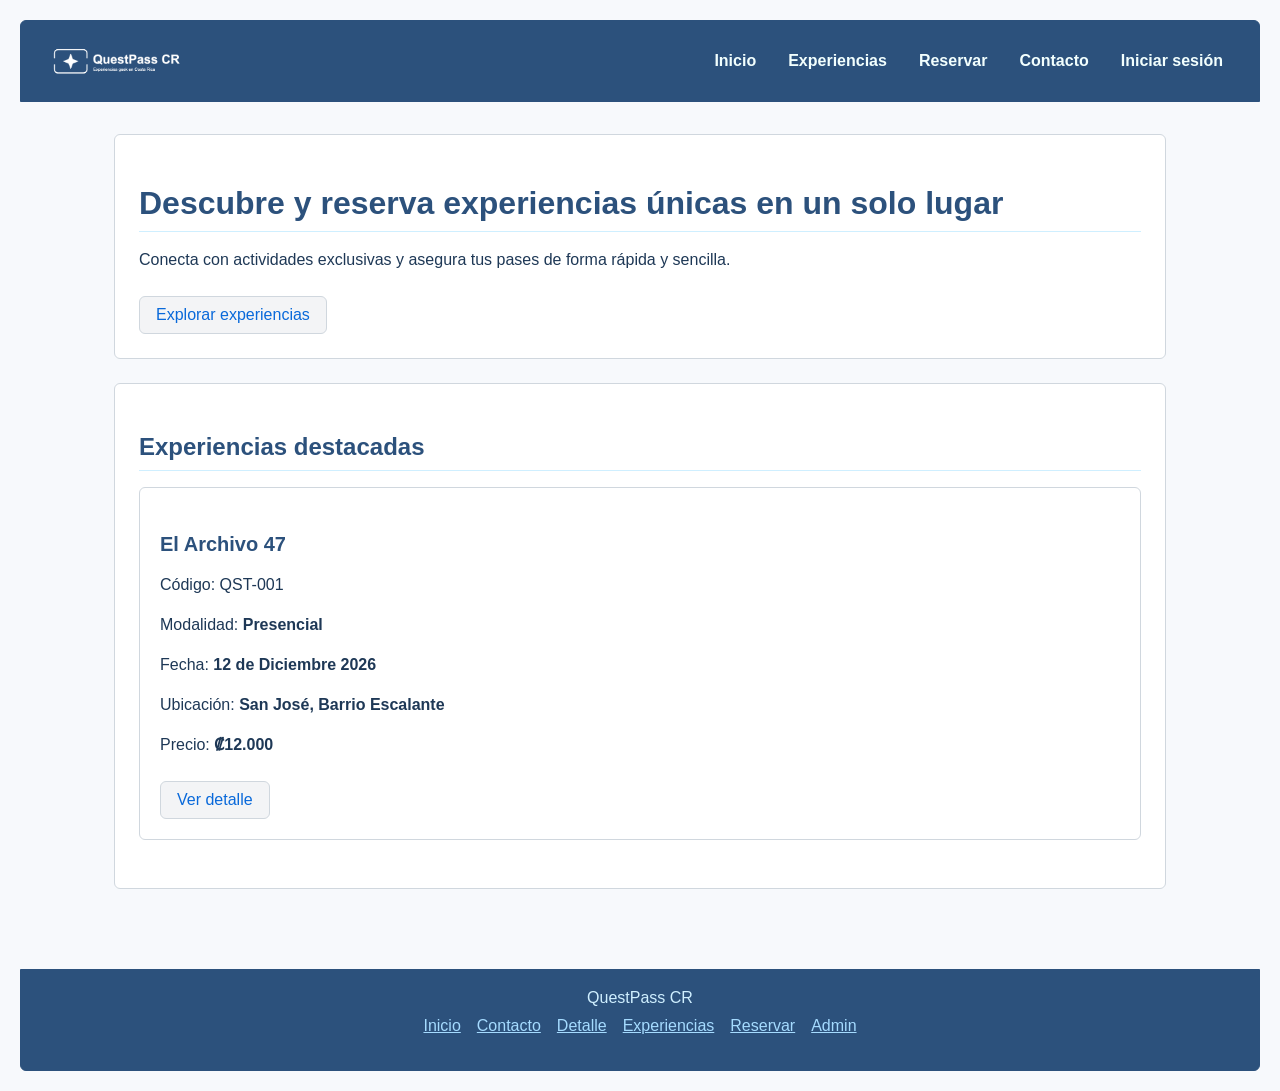
<file: index.html>
<!DOCTYPE html>
<html lang="es">
<head>
    <meta charset="UTF-8">
    <meta name="viewport" content="width=device-width, initial-scale=1.0">
    <title>Inicio | QuestPass CR</title>
    <meta name="description" content="Plataforma para descubrir y reservar experiencias únicas en QuestPass CR.">
    <link rel="stylesheet" href="assets/css/base.css">
    <script src="assets/js/main.js" defer></script>
</head>
<body>

    <header>
        <a href="index.html" aria-label="QuestPass CR, inicio"><img src="assets/icons/logo.png" alt="QuestPass CR" class="logo-sitio"></a>
        <nav aria-label="Navegación principal">
            <a href="index.html">Inicio</a>
            <a href="experiencias.html">Experiencias</a>
            <a href="reservar.html">Reservar</a>
            <a href="contacto.html">Contacto</a>
            <a href="login.html">Iniciar sesión</a>
        </nav>
    </header>

    <main>
        <!-- Seccion Hero -->
        <section>
            <h1>Descubre y reserva experiencias únicas en un solo lugar</h1>
            <p>Conecta con actividades exclusivas y asegura tus pases de forma rápida y sencilla.</p>
            <a href="experiencias.html">Explorar experiencias</a>
        </section>

        <!-- Sección de Destacados -->
        <section aria-labelledby="experiencias-destacadas">
            <h2 id="experiencias-destacadas">Experiencias destacadas</h2>

            <article class="experiencia-card">
                <h3>El Archivo 47</h3>
                <p>Código: QST-001</p>
                <p>Modalidad: <strong>Presencial</strong></p>
                <p>Fecha: <strong>12 de Diciembre 2026</strong></p>
                <p>Ubicación: <strong>San José, Barrio Escalante</strong></p>
                <p>Precio: <strong>₡12.000</strong></p>
                <a href="detalle.html">Ver detalle</a>
            </article>

            <!-- tajtas adicionales de experiencias -->
        </section>
    </main>


    <footer>
        <div>
        QuestPass CR
            <ul>
                <li><a href="index.html">Inicio</a></li>
                <li><a href="contacto.html">Contacto</a></li>
                <li><a href="detalle.html">Detalle</a></li>
                <li><a href="experiencias.html">Experiencias</a></li>
                <li><a href="reservar.html">Reservar</a></li>
                <li><a href="login.html">Admin</a></li>
            </ul>
        </div>
    </footer>


</body>
</html>
</file>
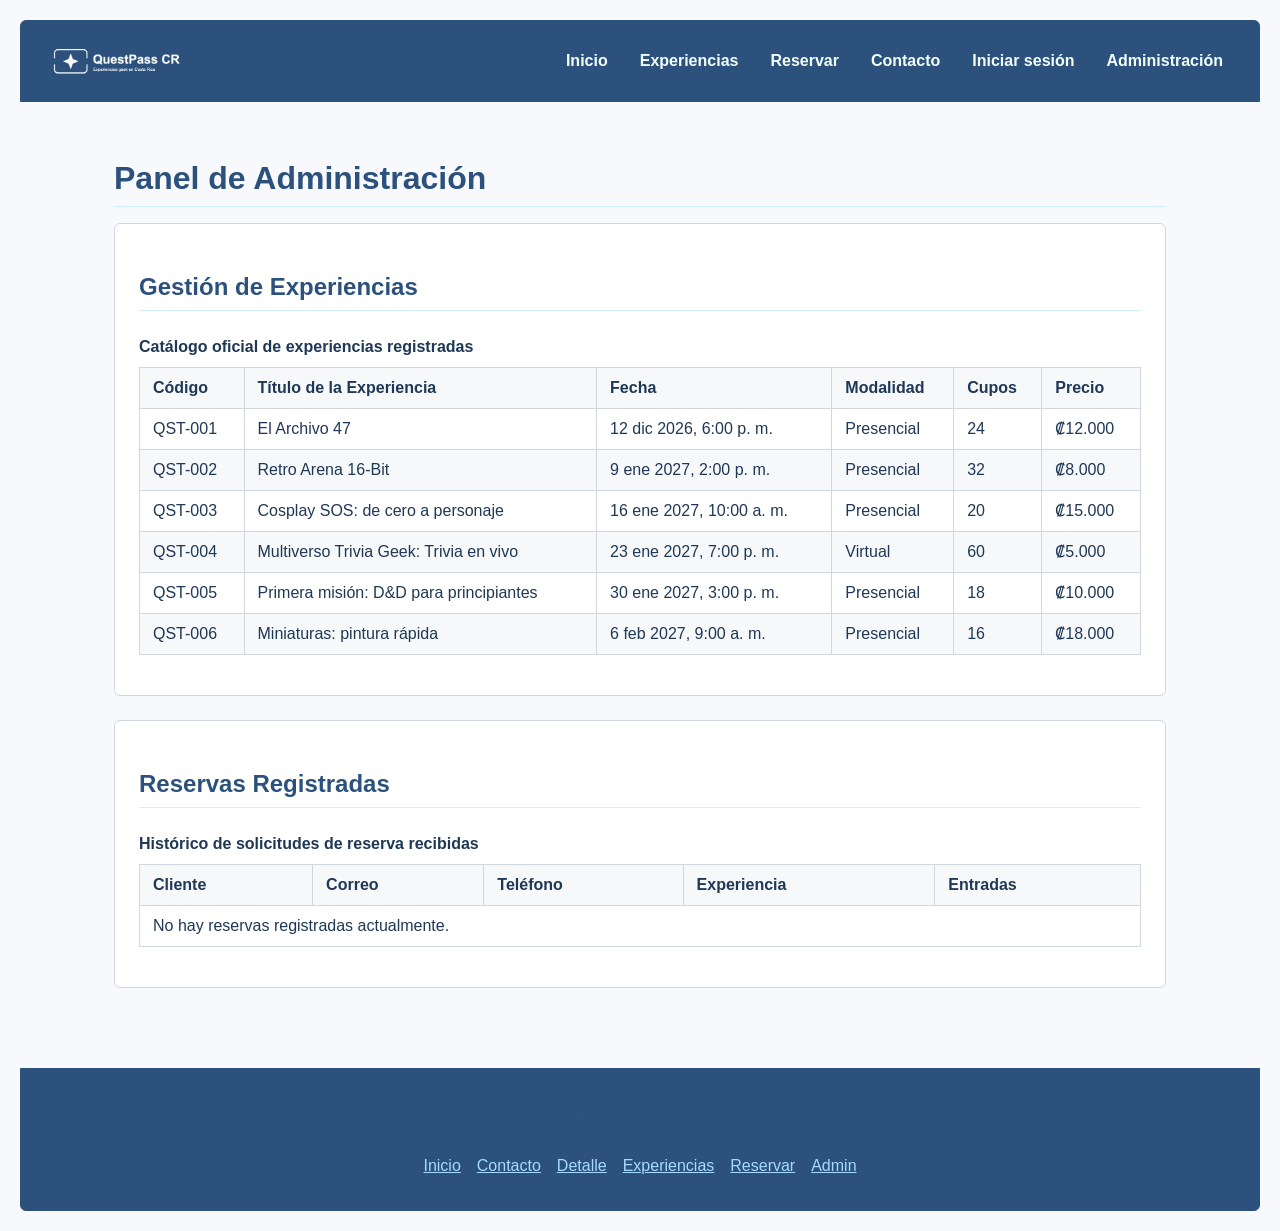
<file: admin.html>
<!DOCTYPE html>
<html lang="es">
<head>
    <meta charset="UTF-8">
    <meta name="viewport" content="width=device-width, initial-scale=1.0">
    <title>Panel de Administración | QuestPass CR</title>
    <meta name="description" content="Maqueta visual del panel administrativo para gestión de experiencias y reservas en QuestPass CR.">
    <link rel="stylesheet" href="assets/css/base.css">
    <script src="assets/js/main.js" defer></script>
</head>
<body>

    <!-- Encabezado e identidad del sitio -->
    <header>
        <a href="index.html">
            <img src="assets/icons/logo.png" alt="QuestPass CR" class="logo-sitio">
        </a>
        <nav aria-label="Navegación principal">
            <a href="index.html">Inicio</a>
            <a href="experiencias.html">Experiencias</a>
            <a href="reservar.html">Reservar</a>
            <a href="contacto.html">Contacto</a>
            <a href="login.html">Iniciar sesión</a>
            <a href="admin.html">Administración</a>
        </nav>
    </header>

    <!-- Contenido principal del panel -->
    <main>
        <h1>Panel de Administración</h1>

        <!-- Sección 1: Gestión de Experiencias (6 registros oficiales) -->
        <section aria-labelledby="titulo-experiencias">
            <h2 id="titulo-experiencias">Gestión de Experiencias</h2>

            <div class="tabla-contenedor">
            <table>
                <caption>Catálogo oficial de experiencias registradas</caption>
                <thead>
                    <tr>
                        <th scope="col">Código</th>
                        <th scope="col">Título de la Experiencia</th>
                        <th scope="col">Fecha</th>
                        <th scope="col">Modalidad</th>
                        <th scope="col">Cupos</th>
                        <th scope="col">Precio</th>
                    </tr>
                </thead>
                <tbody>
                    <tr>
                        <td>QST-001</td>
                        <td>El Archivo 47</td>
                        <td><time datetime="2026-12-12">12 dic 2026, 6:00 p. m.</time></td>
                        <td>Presencial</td>
                        <td>24</td>
                        <td>₡12.000</td>
                    </tr>
                    <tr>
                        <td>QST-002</td>
                        <td>Retro Arena 16-Bit</td>
                        <td><time datetime="2027-01-09">9 ene 2027, 2:00 p. m.</time></td>
                        <td>Presencial</td>
                        <td>32</td>
                        <td>₡8.000</td>
                    </tr>
                    <tr>
                        <td>QST-003</td>
                        <td>Cosplay SOS: de cero a personaje</td>
                        <td><time datetime="2027-01-16">16 ene 2027, 10:00 a. m.</time></td>
                        <td>Presencial</td>
                        <td>20</td>
                        <td>₡15.000</td>
                    </tr>
                    <tr>
                        <td>QST-004</td>
                        <td>Multiverso Trivia Geek: Trivia en vivo</td>
                        <td><time datetime="2027-01-23">23 ene 2027, 7:00 p. m.</time></td>
                        <td>Virtual</td>
                        <td>60</td>
                        <td>₡5.000</td>
                    </tr>
                    <tr>
                        <td>QST-005</td>
                        <td>Primera misión: D&D para principiantes</td>
                        <td><time datetime="2027-01-30">30 ene 2027, 3:00 p. m.</time></td>
                        <td>Presencial</td>
                        <td>18</td>
                        <td>₡10.000</td>
                    </tr>
                    <tr>
                        <td>QST-006</td>
                        <td>Miniaturas: pintura rápida</td>
                        <td><time datetime="2027-02-06">6 feb 2027, 9:00 a. m.</time></td>
                        <td>Presencial</td>
                        <td>16</td>
                        <td>₡18.000</td>
                    </tr>
                </tbody>
            </table>
            </div>
        </section>

        <!-- Sección 2: Gestión de Reservas (Tabla vacía) -->
        <section aria-labelledby="titulo-reservas">
            <h2 id="titulo-reservas">Reservas Registradas</h2>

            <div class="tabla-contenedor">
            <table>
                <caption>Histórico de solicitudes de reserva recibidas</caption>
                <thead>
                    <tr>
                        <th scope="col">Cliente</th>
                        <th scope="col">Correo</th>
                        <th scope="col">Teléfono</th>
                        <th scope="col">Experiencia</th>
                        <th scope="col">Entradas</th>
                    </tr>
                </thead>
               <tbody>


                    <!--<tr>
                        <td>Amin Rojas</td>
                        <td>arojasrh@ucenfotec.ac.cr</td>
                        <td>7158-9006</td>
                        <td>QST-001</td>
                        <td>10</td>
                     </tr>
                     <tr>
                        <td>Danny Mesen</td>
                        <td>dmesen@ucenfotec.ac.cr</td>
                        <td>1234-5678</td>
                        <td>QST-001</td>
                        <td>5</td>
                     </tr>
                     <tr>
                        <td>Maria Baltodano</td>
                        <td>mbaltodanos@ucenfotec.ac.cr</td>
                        <td>8888-9999</td>
                        <td>QST-001</td>
                        <td>7</td>
                     </tr>
                </tbody> -->

                    <tr>
                        <td colspan="5">No hay reservas registradas actualmente.</td>
                    </tr>
            </table>
            </div>
        </section>

    </main>

    <!-- Pie de página /footer -->
    <footer>
        <div>
        <h3>QuestPass CR</h3>
            <ul>
                <li><a href="index.html">Inicio</a></li>
                <li><a href="contacto.html">Contacto</a></li>
                <li><a href="detalle.html">Detalle</a></li>
                <li><a href="experiencias.html">Experiencias</a></li>
                <li><a href="reservar.html">Reservar</a></li>
                <li><a href="login.html">Admin</a></li>
            </ul>
        </div>
    </footer>

</body>
</html>
</file>
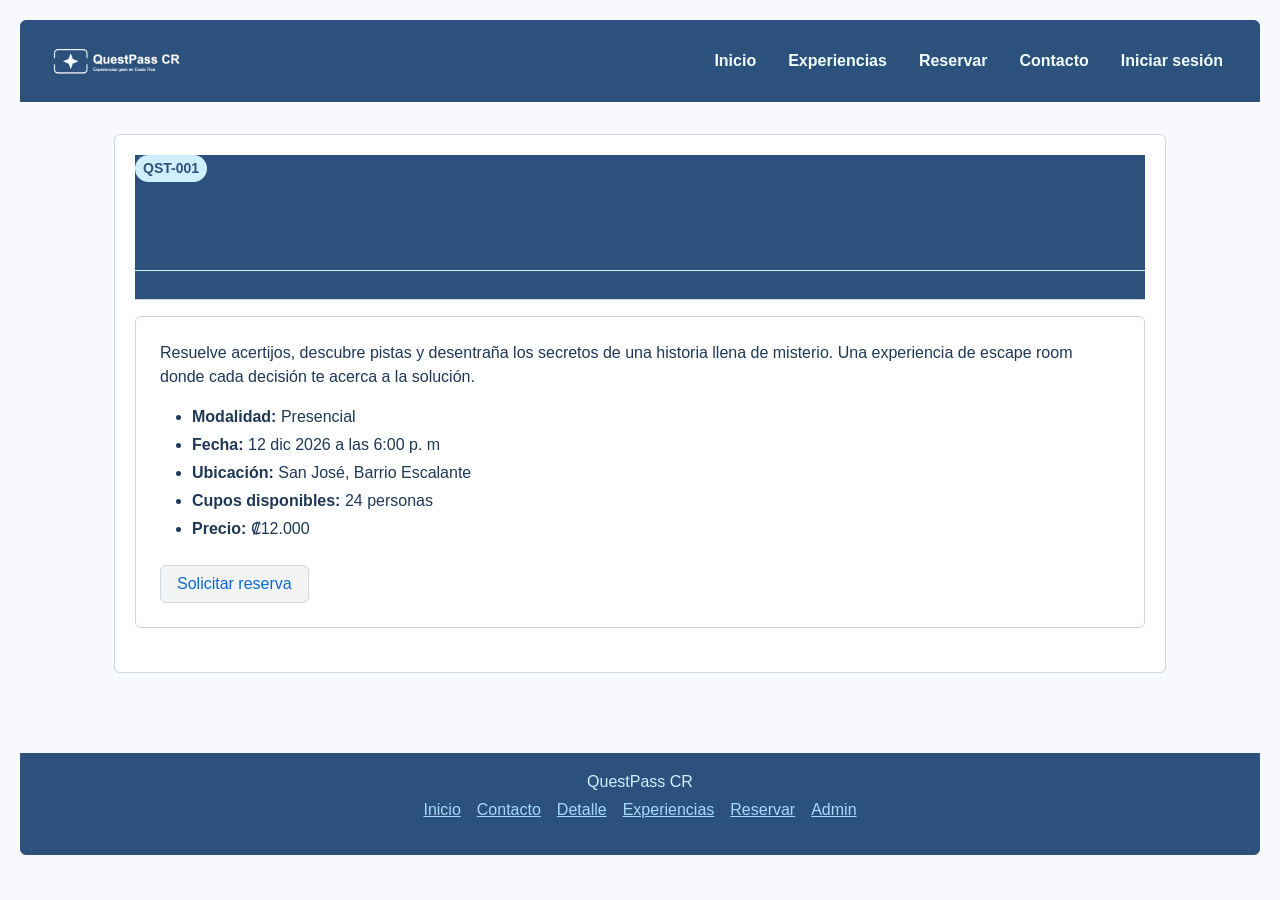
<file: detalle.html>
<!DOCTYPE html>
<html lang="es">
<head>
    <meta charset="UTF-8">
    <meta name="viewport" content="width=device-width, initial-scale=1.0">
    <title>Detalle de Experiencia | QuestPass CR</title>
    <meta name="description" content="Información detallada sobre la experiencia QST-001: Tour de aventura y senderismo nocturno.">
    <link rel="stylesheet" href="assets/css/base.css">
    <script src="assets/js/main.js" defer></script>
</head>
<body>

    <!-- Encabezado principal e identidad del sitio -->
    <header>
        <a href="index.html">
            <img src="assets/icons/logo.png" alt="QuestPass CR" class="logo-sitio">
        </a>
        <nav aria-label="Navegación principal">
            <a href="index.html">Inicio</a>
            <a href="experiencias.html">Experiencias</a>
            <a href="reservar.html">Reservar</a>
            <a href="contacto.html">Contacto</a>
            <a href="login.html">Iniciar sesión</a>
        </nav>
    </header>

    <!-- Contenido principal: Ficha ampliada de QST-001 -->
    <main>
        <article class="detalle-card">
            <header>
                <p class="codigo">QST-001</p>
                <h1>El Archivo 47</h1>
            </header>

            <section class="info-experiencia">
                <h2 class="sr-only">Detalles de la experiencia</h2>
                <p>
                    Resuelve acertijos, descubre pistas y desentraña los secretos de una historia llena de misterio. Una experiencia de escape room donde cada decisión te acerca a la solución.
                </p>

                <ul>
                    <li><strong>Modalidad:</strong> Presencial</li>
                    <li><strong>Fecha:</strong> <time datetime="2026-10-20">12 dic 2026 a las 6:00 p. m</time></li>
                    <li><strong>Ubicación:</strong> San José, Barrio Escalante</li>
                    <li><strong>Cupos disponibles:</strong> 24 personas</li>
                    <li><strong>Precio:</strong> ₡12.000</li>
                </ul>

                <a href="reservar.html" class="boton">Solicitar reserva</a>
            </section>
        </article>
    </main>

    <!-- Pie de página -->
    <footer>
        <div>
        QuestPass CR
            <ul>
                <li><a href="index.html">Inicio</a></li>
                <li><a href="contacto.html">Contacto</a></li>
                <li><a href="detalle.html">Detalle</a></li>
                <li><a href="experiencias.html">Experiencias</a></li>
                <li><a href="reservar.html">Reservar</a></li>
                <li><a href="login.html">Admin</a></li>
            </ul>
        </div>
    </footer>

</body>
</html>
</file>
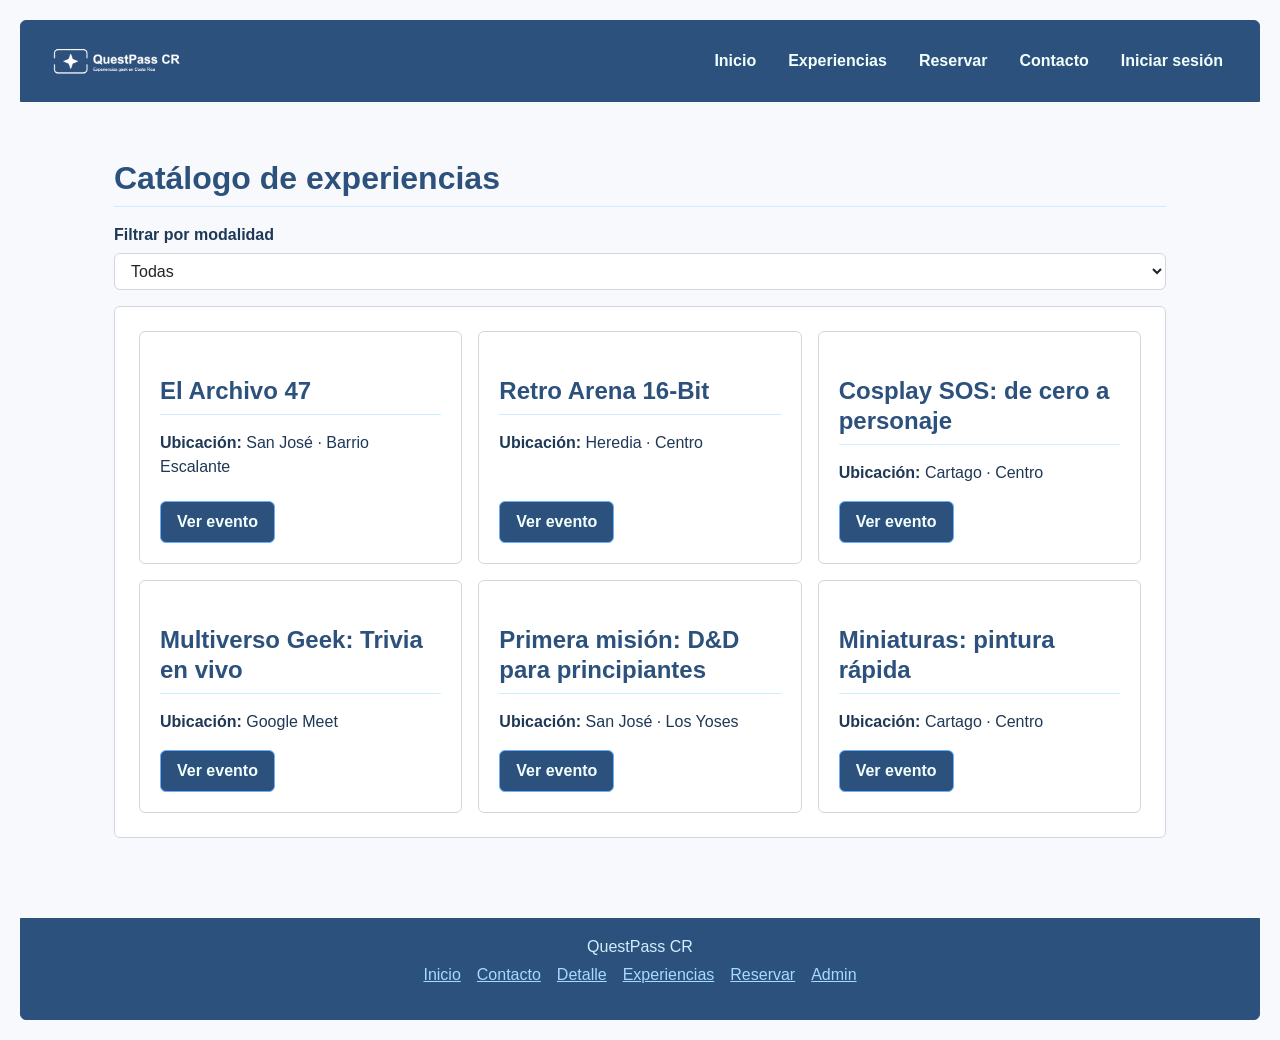
<file: experiencias.html>
<!DOCTYPE html>
<html lang="es"><head>
<meta charset="UTF-8"><meta name="viewport" content="width=device-width, initial-scale=1.0">
<title>Experiencias | QuestPass CR</title>
<meta name="description" content="Catálogo oficial de experiencias QuestPass CR.">
<link rel="stylesheet" href="assets/css/base.css">
<script src="assets/js/datos.js" defer></script>
<script src="assets/js/experiencias.js" defer></script>
<script src="assets/js/main.js" defer></script>
</head><body>
<header><a href="index.html" aria-label="QuestPass CR, inicio"><img src="assets/icons/logo.png" alt="QuestPass CR" class="logo-sitio"></a>
<nav aria-label="Navegación principal"><a href="index.html">Inicio</a><a href="experiencias.html">Experiencias</a><a href="reservar.html">Reservar</a><a href="contacto.html">Contacto</a><a href="login.html">Iniciar sesión</a></nav></header>
<main><h1>Catálogo de experiencias</h1>
<div class="filtro-modalidad"><label for="filtro-modalidad">Filtrar por modalidad</label>
<select id="filtro-modalidad"><option value="todas">Todas</option><option value="Presencial">Presencial</option><option value="Virtual">Virtual</option></select></div>
<section aria-labelledby="titulo-catalogo" class="eventos-layout"><h2 id="titulo-catalogo" class="sr-only">Listado de experiencias</h2>
<div id="contenedor-experiencias" class="eventos-layout__tarjetas" aria-live="polite"></div></section>
</main><footer><div>QuestPass CR<ul><li><a href="index.html">Inicio</a></li><li><a href="contacto.html">Contacto</a></li><li><a href="detalle.html">Detalle</a></li><li><a href="experiencias.html">Experiencias</a></li><li><a href="reservar.html">Reservar</a></li><li><a href="login.html">Admin</a></li></ul></div></footer>
</body></html>
</file>
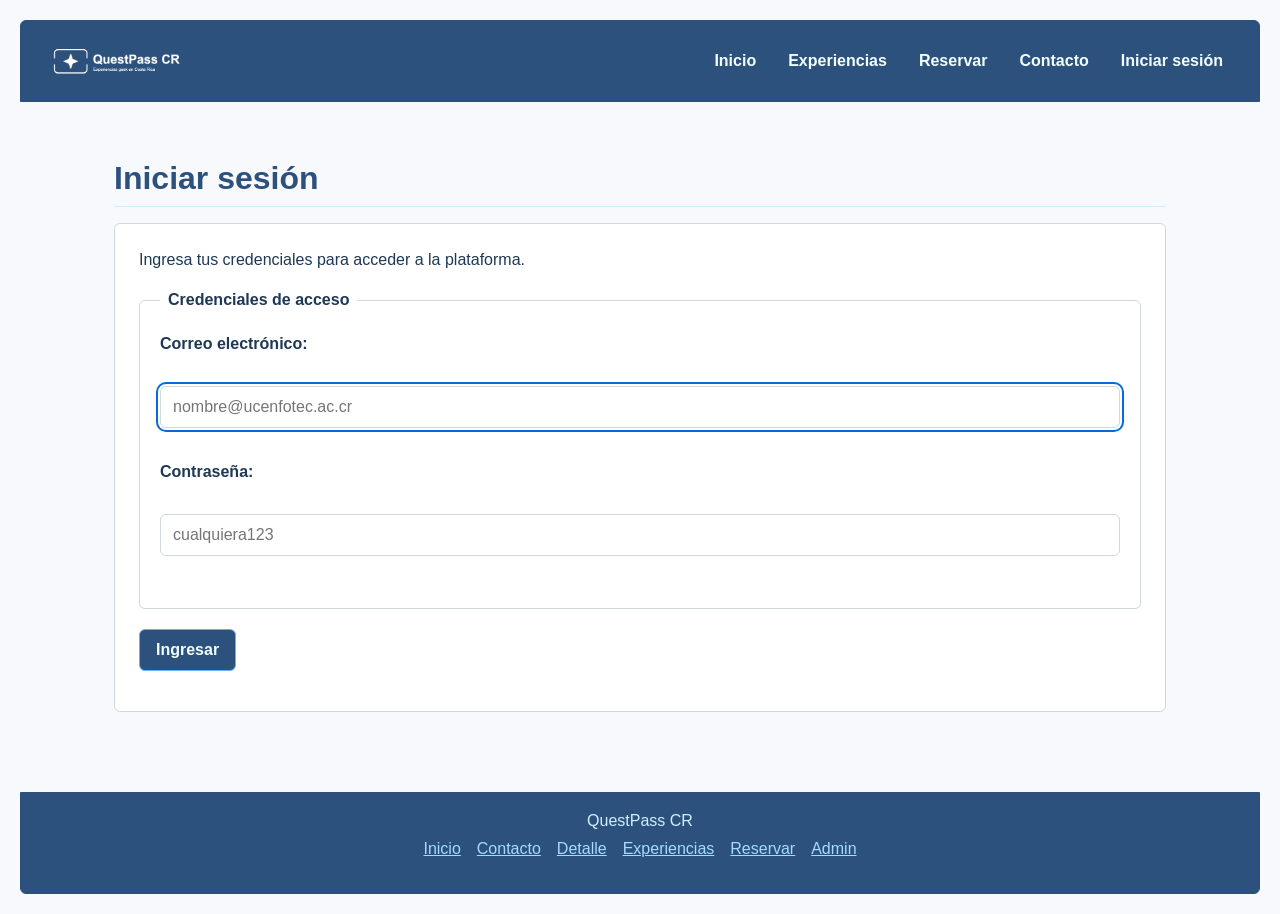
<file: login.html>
<!DOCTYPE html>
<html lang="es">
<head>
    <meta charset="UTF-8">
    <meta name="viewport" content="width=device-width, initial-scale=1.0">
    <title>Iniciar Sesión | QuestPass CR</title>
    <meta name="description" content="Formulario de inicio de sesión para la plataforma QuestPass CR.">
    <link rel="stylesheet" href="assets/css/base.css">
    <script src="assets/js/formulario-secuencial.js" defer></script>
    <script src="assets/js/solo-letras.js" defer></script>
    <script src="assets/js/main.js" defer></script>
</head>
<body>

    <header>
        <a href="index.html">
            <img src="assets/icons/logo.png" alt="QuestPass CR" class="logo-sitio">
        </a>
        <nav aria-label="Navegación principal">
            <a href="index.html">Inicio</a>
            <a href="experiencias.html">Experiencias</a>
            <a href="reservar.html">Reservar</a>
            <a href="contacto.html">Contacto</a>
            <a href="login.html">Iniciar sesión</a>
        </nav>
    </header>

    <main>
        <h1>Iniciar sesión</h1>

        <section class="login-container">
            <h2 class="sr-only">Acceso a la plataforma</h2>
            <p>Ingresa tus credenciales para acceder a la plataforma.</p>

            <form action="admin.html" method="get">
                <fieldset>
                    <legend>Credenciales de acceso</legend>

                    <p>
                        <label for="correo">Correo electrónico:</label><br>
                        <input
                            type="email"
                            id="correo"
                            name="correo"
                            autofocus
                            placeholder="nombre@ucenfotec.ac.cr"
                            required
                        >
                    </p>

                    <p>
                        <label for="contrasena">Contraseña:</label><br>
                        <input
                            type="password"
                            id="contrasena"
                            name="contrasena"
                            placeholder="cualquiera123"
                            required
                        >
                    </p>
                </fieldset>

                <p>
                    <button type="submit" class="boton">Ingresar</button>
                </p>
            </form>
        </section>
    </main>

    <footer>
        <div>
            QuestPass CR
            <ul>
                <li><a href="index.html">Inicio</a></li>
                <li><a href="contacto.html">Contacto</a></li>
                <li><a href="detalle.html">Detalle</a></li>
                <li><a href="experiencias.html">Experiencias</a></li>
                <li><a href="reservar.html">Reservar</a></li>
                <li><a href="login.html">Admin</a></li>
            </ul>
        </div>
    </footer>

</body>
</html>
</file>
<file: assets/css/base.css>
* {
    box-sizing: border-box;
    margin: 0;
    padding: 0;
}

body { /*D*/
    font-family: Arial, Helvetica, sans-serif;
    font-size: 16px;
    line-height: 1.5;
    color: #1E3856;
    background: #F7F9FC;    /*#F2FFFE*/
    padding: 20px;
}

a {
    color: #0969da;
    
}

a:focus-visible, input:focus-visible, select:focus-visible,
textarea:focus-visible, button:focus-visible {
    outline: 2px solid #0969da;
    outline-offset: 2px;
}

img {
    max-width: 100%;
    height: auto;
    border-radius: 6px;
}

main {
    max-width: 1100px;
    margin: auto;
    padding: 24px 16px;
}

header, footer { /*D*/
    background: #2C517C;
    border: 1px solid #2C517C;
    padding: 16px 24px;
}

header { /*D*/
    display: flex;
    flex-direction: column;
    gap: 12px;
    border-radius: 6px 6px 0 0;
}

header a { /*D*/
    color: #F2FFFE;
    text-decoration: none;
    font-weight: bold;
}

header a .logo-sitio {
    display: block;
    width: auto;
    height: 48px;
    max-width: 100%;
    border-radius: 0;
    object-fit: contain;
}

nav {
    display: flex;
    flex-wrap: wrap;
    gap: 8px;
}

nav a { /*D*/
    padding: 6px 12px;
    border-radius: 6px;
   background: transparent;
    color: #F2FFFE;
    text-decoration: none;
   
}

nav a:hover, article a:hover, section > a:hover {
    background: #A5DBFF;
    color: #2C517C;

}

section, article {
    background: white;
    border: 1px solid #d0d7de;
    border-radius: 6px;
    padding: 24px;
    margin-bottom: 24px;
}

article {
    padding: 20px;
}

article > header {
    display: block;
    padding: 0 0 12px;
    margin-bottom: 16px;
    border: 0;
    border-bottom: 1px solid #d0d7de;
    border-radius: 0;
}

.eventos-layout {
    display: grid;
    grid-template-columns: repeat(auto-fit, minmax(240px, 1fr));
    gap: 16px;
}

.eventos-layout > h2 {
    grid-column: 1 / -1;
}

.eventos-layout__tarjetas {
    display: grid;
    grid-template-columns: repeat(3, minmax(0, 1fr));
    grid-column: 1 / -1;
    width: 100%;
    gap: 16px;
}

.evento-card {
    display: flex;
    flex-direction: column;
    margin: 0;
}

.evento-card > a {
    align-self: flex-start;
    margin-top: auto;
}

.evento-card > button.boton {
    align-self: flex-start;
    margin-top: auto;
}

.codigo {   /* D*/
    display: inline-block;
    align-self: flex-start;
    padding: 3px 8px;
    border-radius: 20px;
    background: #CFEFFF;
    color: #2C517C;
    font-size: 14px;
    font-weight: bold;

}

.precio {
    font-size: 18px;
    font-weight: bold;
}

article a, section > a {
    display: inline-block;
    margin-top: 8px;
    padding: 6px 16px;
    border: 1px solid #d0d7de;
    border-radius: 6px;
    background: #f3f4f6;
    text-decoration: none;
}

h1, h2, h3, h4, h5, h6 { /*D*/
    margin: 24px 0 16px;
    color: #2C517C;
    line-height: 1.25;
}

h1 {
    font-size: 32px;
    border-bottom: 1px solid #CFEFFF;
    padding-bottom: 8px;
}

h2 {
    font-size: 24px;
    border-bottom: 1px solid #CFEFFF;
    padding-bottom: 8px;
}

h3 {
    font-size: 20px;
}

p {
    margin-bottom: 16px;
}

ul, ol {
    padding-left: 32px;
    margin-bottom: 16px;
}

li {
    margin-top: 4px;
}

.tabla-contenedor {
    max-width: 100%;
    overflow-x: auto;
}

table {
    width: 100%;
    border-collapse: collapse;
    margin-bottom: 16px;
    background: white;
}

caption {
    padding: 8px 0;
    text-align: left;
    font-weight: bold;
}

th, td {
    padding: 8px 13px;
    border: 1px solid #d0d7de;
    text-align: left;
}

th, tbody tr:nth-child(even) {
    background: #f6f8fa;
}

.fila-vacia {
    text-align: center;
    font-style: italic;
}

form {
    max-width: 760px;
}

fieldset {
    min-width: 0;
    margin-bottom: 20px;
    padding: 20px;
    border: 1px solid #d0d7de;
    border-radius: 6px;
    background: white;
}

legend, label {
    font-weight: bold;
}

legend {
    padding: 0 8px;
}

label {
    display: block;
    margin-bottom: 6px;
}

input, select, textarea {
    width: 100%;
    padding: 8px 12px;
    margin-bottom: 16px;
    border: 1px solid #d0d7de;
    border-radius: 6px;
    background: white;
    color: #1f2328;
    font: inherit;
}

input[type="checkbox"] {
    width: auto;
}

input[type="checkbox"] + label {
    display: inline;
    font-weight: normal;
}

.login-container form {
    max-width: none;
}

button { /*D*/
    padding: 8px 16px;
    border: 1px solid #68B0FF;
    border-radius: 6px;
    background:  #2C517C;                         /* #68B0FF;    */  
    color: #F2FFFE;
    font: inherit;
    font-weight: bold;
    cursor: pointer;
}

button:hover { /*D*/
    background: #3975b6;     /*#4e92db*/
    border-color: #2C517C;
    color: #F2FFFE;
}

.sr-only {
    position: absolute;
    width: 1px;
    height: 1px;
    padding: 0;
    margin: -1px;
    overflow: hidden;
    clip: rect(0, 0, 0, 0);
    white-space: nowrap;
}

footer {
    margin-top: 24px;
    border-radius: 0 0 6px 6px;
    text-align: center;
    color: #CFEFFF;

}
footer a { 
  color: #A5DBFF; 
}

footer ul {
    display: flex;
    flex-wrap: wrap;
    justify-content: center;
    gap: 16px;
    padding: 0;
    list-style: none;
}

footer p {
    margin-bottom: 0;
}

@media (max-width: 767px) {
    body {
        padding: 10px;
    }

    header, footer {
        padding: 16px;
    }

    main {
        padding: 16px 0;
    }

    section, article, fieldset {
        padding: 16px;
    }

    h1 {
        font-size: 27px;
    }

    th, td {
        padding: 6px;
        font-size: 14px;
    }

    footer ul {
        flex-direction: column;
        gap: 8px;
    }
}

@media (min-width: 768px) {
    header {
        flex-direction: row;
        justify-content: space-between;
        align-items: center;
    }

    main {
        padding: 32px 24px;
    }
}

@media (max-width: 900px) {
    .eventos-layout__tarjetas {
        grid-template-columns: repeat(2, minmax(0, 1fr));
    }
}

@media (max-width: 520px) {
    .eventos-layout__tarjetas {
        grid-template-columns: 1fr;
    }
}
</file>
